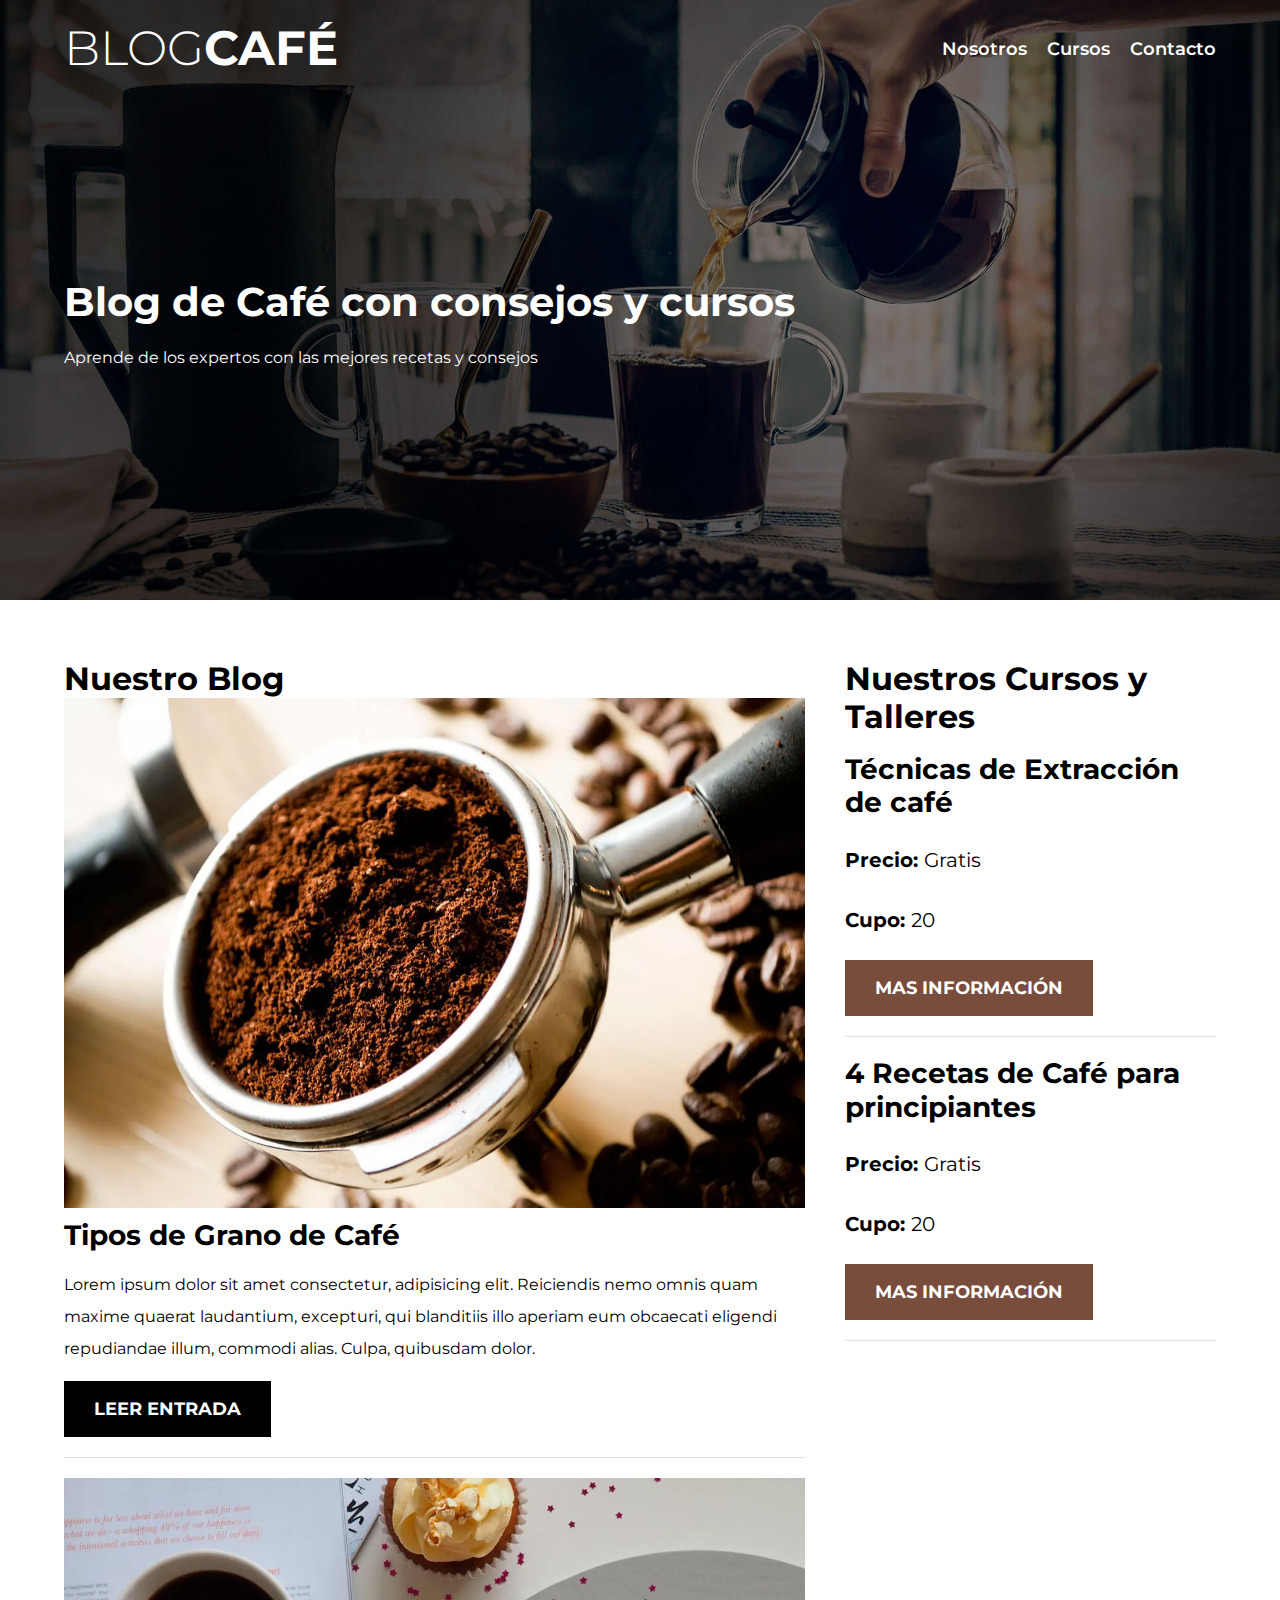
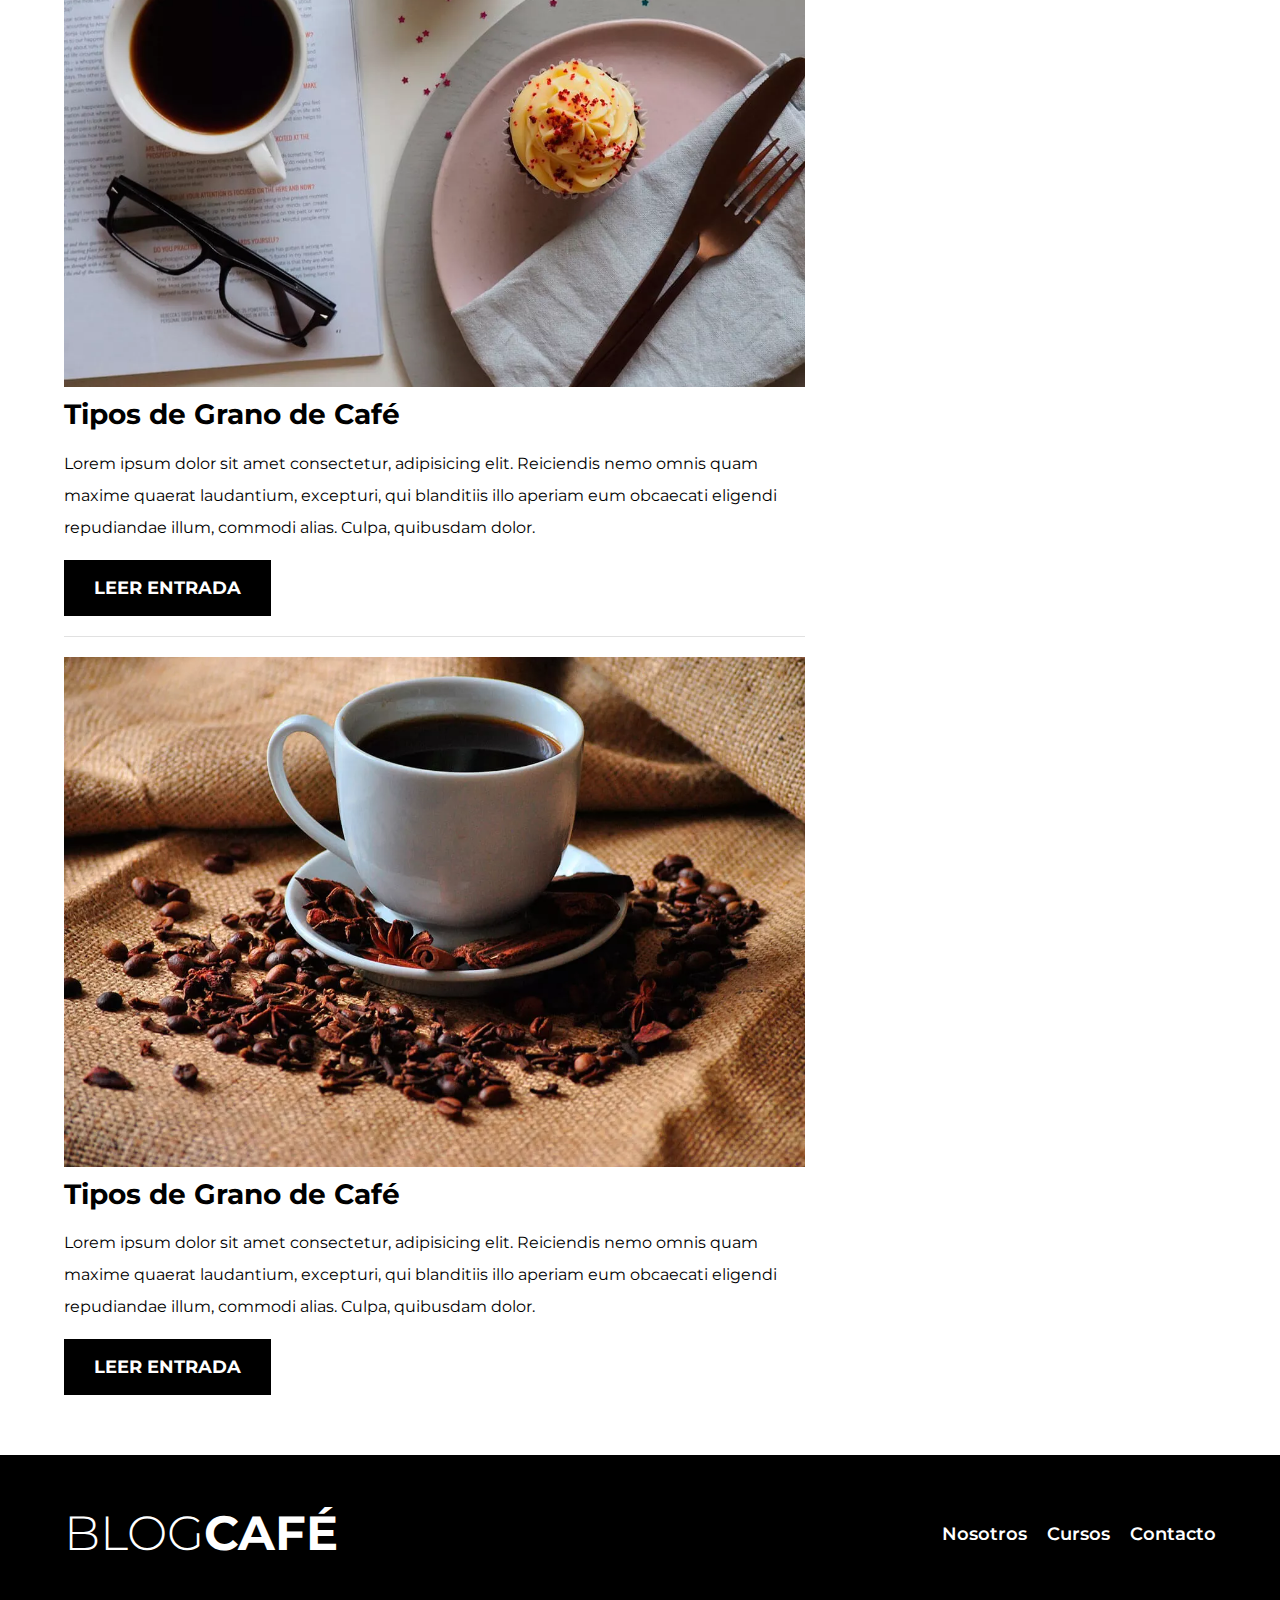
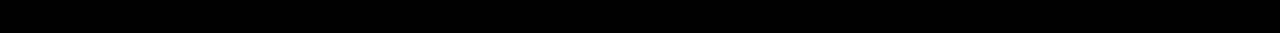
<file: index.html>
<!DOCTYPE html>
<html lang="en">

<head>
    <meta charset="UTF-8">
    <meta name="viewport" content="width=device-width, initial-scale=1.0">
    <meta name="description" content="Página web de blog de café">
    <title>Document</title>

    <!--Prefetch-->

    <link rel="prefetch" href="/nostros.html" as="document"> 


    <!--Preload-->

    <link rel="preload" href="css/normalize.css" as="style">
    <link rel="stylesheet" href="css/normalize.css">

    <link rel="preload" href="https://fonts.googleapis.com/css2?family=Montserrat:ital,wght@0,100..900;1,100..900&display=swap" 
    crossorigin="crossorigin" as="font">
    <link href="https://fonts.googleapis.com/css2?family=Montserrat:ital,wght@0,100..900;1,100..900&display=swap" rel="stylesheet">

    <link rel="preload" href="css/styles.css" as="style">
    <link rel="stylesheet" href="css/styles.css">


</head>

<body>
    <header class="header">
        <div class="contenedor">
            <div class="barra">
                <a href="/index.html" class="header__titulo">
                    <h1><span>blog</span>Café</h1>
                </a>
                <nav class="navegacion">
                    <a href="nostros.html" class="navegacion__link">Nosotros</a>
                    <a href="cursos.html" class="navegacion__link">Cursos</a>
                    <a href="contacto.html" class="navegacion__link">Contacto</a>
                </nav>
                
            </div>
            <div class="header__texto">
                <h2>Blog de Café con consejos y cursos</h2>
                <p>Aprende de los expertos con las mejores recetas y consejos</p>
            </div>  
        </div>
    </header>

    <div class="contenedor contenido-principal">
        <main class="blog">
            <h3>Nuestro Blog</h3>
            
            <article class="entrada">
                <div class="entrada__imagen">
                    <picture>
                        <source loading="lazy" srcset="img/blog1.webp" type="image/webp">
                        <img loading="lazy" src="img/blog1.jpg" alt="imagen blog">
                    </picture>                 
                </div>
                <div class="entrada__contenido">
                    <h4 class="no-margin">Tipos de Grano de Café</h4>
                    <p>Lorem ipsum dolor sit amet consectetur, adipisicing elit. Reiciendis nemo omnis quam maxime quaerat laudantium, excepturi, qui blanditiis illo aperiam eum obcaecati eligendi repudiandae illum, commodi alias. Culpa, quibusdam dolor.</p>
                    <a href="entrada.html" class="boton boton--primario">Leer Entrada</a>                    
                </div>
            </article>

            <article class="entrada">
                <div class="entrada__imagen">
                    <picture>
                        <source loading="lazy" srcset="img/blog2.webp" type="image/webp">
                        <img loading="lazy" src="img/blog2.jpg" alt="imagen blog">
                    </picture>
                </div>
                <div class="entrada__contenido">
                    <h4 class="no-margin">Tipos de Grano de Café</h4>
                    <p>Lorem ipsum dolor sit amet consectetur, adipisicing elit. Reiciendis nemo omnis quam maxime quaerat laudantium, excepturi, qui blanditiis illo aperiam eum obcaecati eligendi repudiandae illum, commodi alias. Culpa, quibusdam dolor.</p>
                    <a href="entrada.html" class="boton boton--primario">Leer Entrada</a>                    
                </div>
            </article>

            <article class="entrada">
                <div class="entrada__imagen">
                    <picture>
                        <source loading="lazy" srcset="img/blog3.webp" type="image/webp">
                        <img loading="lazy" src="img/blog3.jpg" alt="imagen blog">
                    </picture>
                </div>
                <div class="entrada__contenido">
                    <h4 class="no-margin">Tipos de Grano de Café</h4>
                    <p>Lorem ipsum dolor sit amet consectetur, adipisicing elit. Reiciendis nemo omnis quam maxime quaerat laudantium, excepturi, qui blanditiis illo aperiam eum obcaecati eligendi repudiandae illum, commodi alias. Culpa, quibusdam dolor.</p>
                    <a href="entrada.html" class="boton boton--primario">Leer Entrada</a>                    
                </div>
            </article>

        </main>
        <aside class="sidebar">
            <h3>Nuestros Cursos y Talleres</h3>

            <ul class="cursos no-padding">
                <li class="widget-curso">
                    <h4 class="no-margin">Técnicas de Extracción de café</h4>
                    <p class="widget-curso__label">Precio: <span class="widget-curso__info">Gratis</span></p>                        
                    <p class="widget-curso__label">Cupo: <span class="widget-curso__info">20</span></p>    
                    <a href="entrada.html" class="boton boton--secundario">Mas Información</a> 
                </li>
                <li class="widget-curso">
                    <h4 class="no-margin">4 Recetas de Café para principiantes</h4>
                    <p class="widget-curso__label">Precio: <span class="widget-curso__info">Gratis</span></p>    
                    
                    <p class="widget-curso__label">Cupo: <span class="widget-curso__info">20</span> </p>    
                    
                    <a href="entrada.html" class="boton boton--secundario">Mas Información</a> 
                </li>
                <li></li>
            </ul>
        </aside>
    </div>

    <footer class="footer">
        <div class="contenedor">
            <div class="barra">
                <a href="/index.html" class="header__titulo">
                    <h1><span>blog</span>Café</h1>
                </a>
                <nav class="navegacion">
                    <a href="nostros.html" class="navegacion__link">Nosotros</a>
                    <a href="cursos.html" class="navegacion__link">Cursos</a>
                    <a href="contacto.html" class="navegacion__link">Contacto</a>
                </nav>
            </div>
        </div>
    </footer>

</body>

</html>
</file>
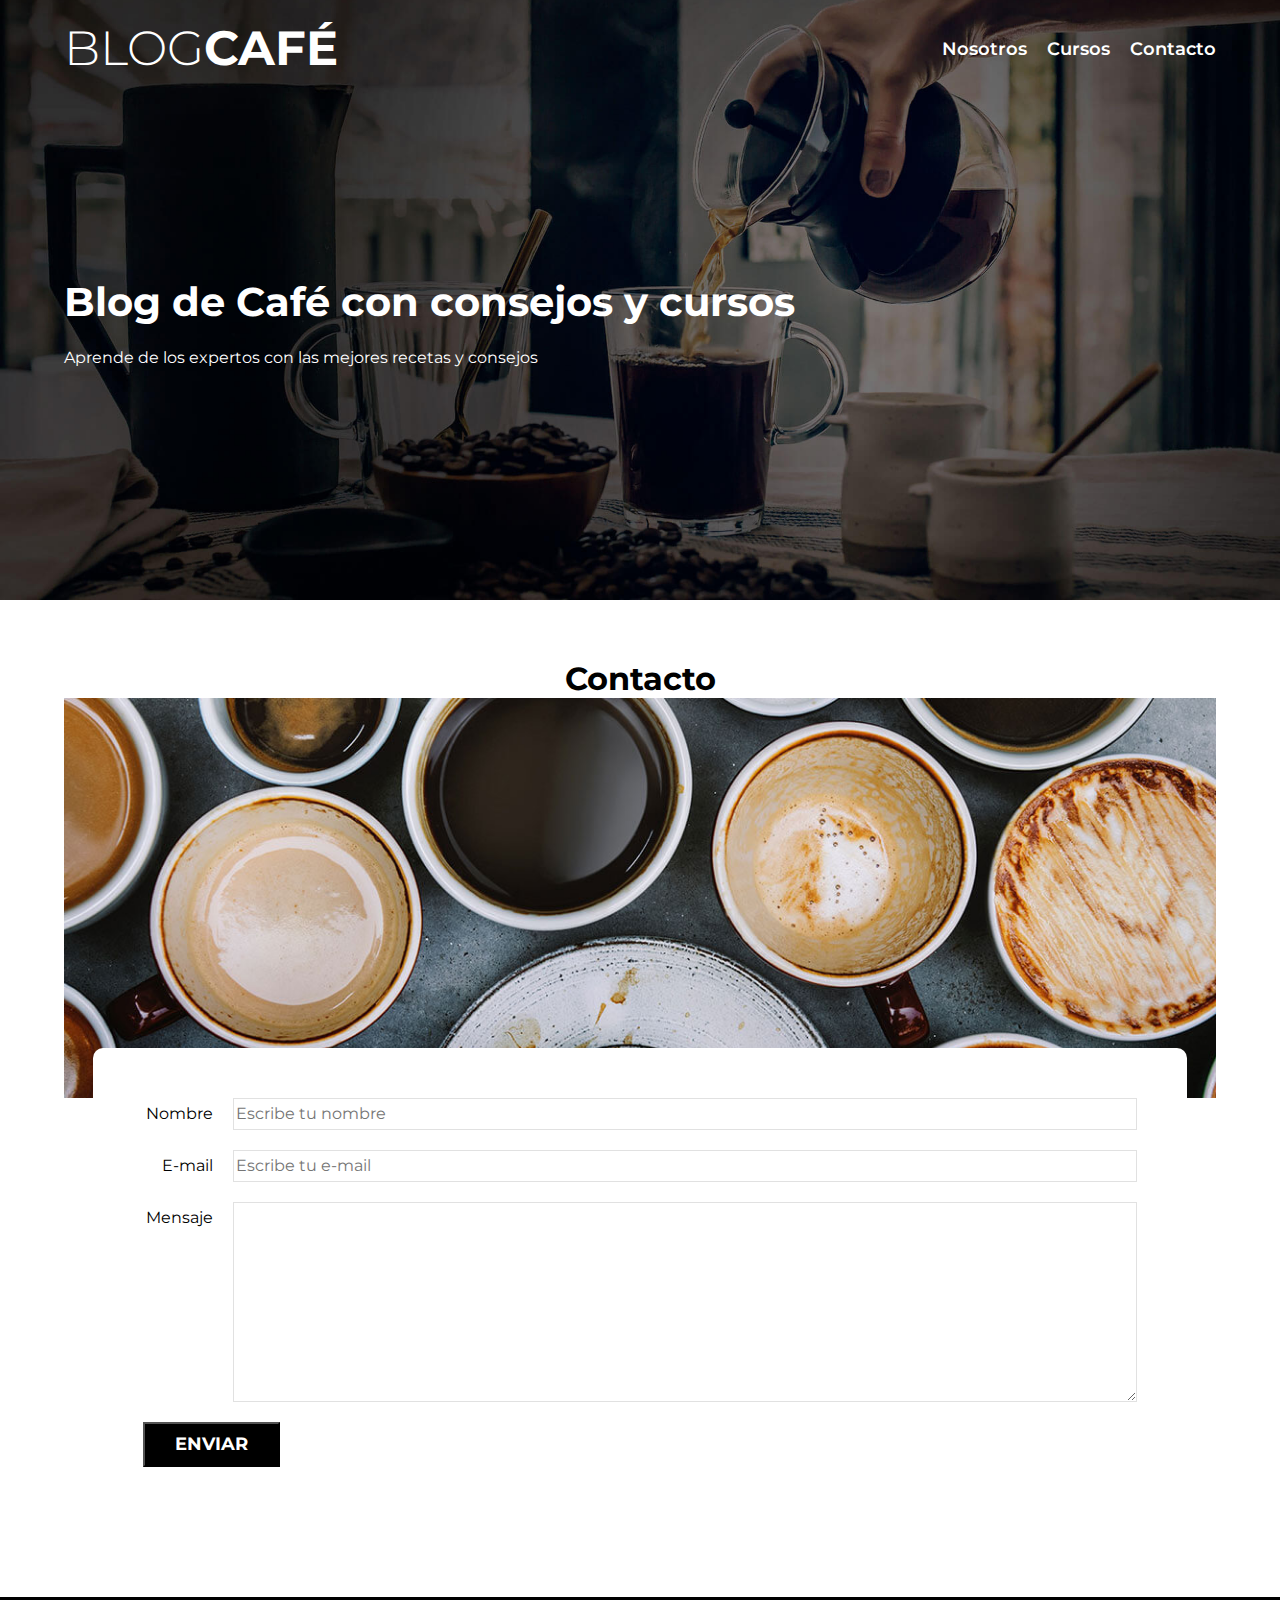
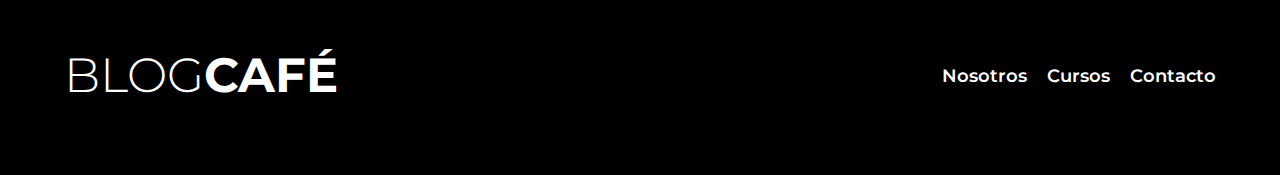
<file: contacto.html>
<!DOCTYPE html>
<html lang="en">

<head>
    <meta charset="UTF-8">
    <meta name="viewport" content="width=device-width, initial-scale=1.0">
    <title>Document</title>
    <link rel="stylesheet" href="css/normalize.css">
    <link href="https://fonts.googleapis.com/css2?family=Montserrat:ital,wght@0,100..900;1,100..900&display=swap"
        rel="stylesheet">
    <link rel="stylesheet" href="css/styles.css">
</head>

<body>
    <header class="header">
        <div class="contenedor">
            <div class="barra">
                <a href="/index.html" class="header__titulo">
                    <h1><span>blog</span>Café</h1>
                </a>
                <nav class="navegacion">
                    <a href="nostros.html" class="navegacion__link">Nosotros</a>
                    <a href="cursos.html" class="navegacion__link">Cursos</a>
                    <a href="contacto.html" class="navegacion__link">Contacto</a>
                </nav>
                
            </div>
            <div class="header__texto">
                <h2>Blog de Café con consejos y cursos</h2>
                <p>Aprende de los expertos con las mejores recetas y consejos</p>
            </div>  
        </div>
    </header>

    <main class="contenedor">
        <h3 class="centrar-texto">Contacto</h3>
        
        <div class="contacto-bg">

        </div>

        <form class="formulario" action="">
            <div class="campo">
                <label class="campo__label" for="nombre">Nombre</label>
                <input class="campo__field" id="nombre" placeholder="Escribe tu nombre" type="text">
            </div>
            <div class="campo">
                <label class="campo__label" for="mail">E-mail</label>
                <input class="campo__field" id="mail" placeholder="Escribe tu e-mail" type="mail">
            </div>    
            <div class="campo">
                <label class="campo__label" for="mensaje">Mensaje</label>
                <textarea class="campo__field campo__field--textarea" name="mensaje" id="mensaje"></textarea>
            </div>
            <div class="campo">
                <input class="boton boton--primario"type="submit"  value="Enviar">
            </div>
        </form>

    </main>

    <footer class="footer">
        <div class="contenedor">
            <div class="barra">
                <a href="/index.html" class="header__titulo">
                    <h1><span>blog</span>Café</h1>
                </a>
                <nav class="navegacion">
                    <a href="nostros.html" class="navegacion__link">Nosotros</a>
                    <a href="cursos.html" class="navegacion__link">Cursos</a>
                    <a href="contacto.html" class="navegacion__link">Contacto</a>
                </nav>
            </div>
        </div>
    </footer>

</body>

</html>
</file>
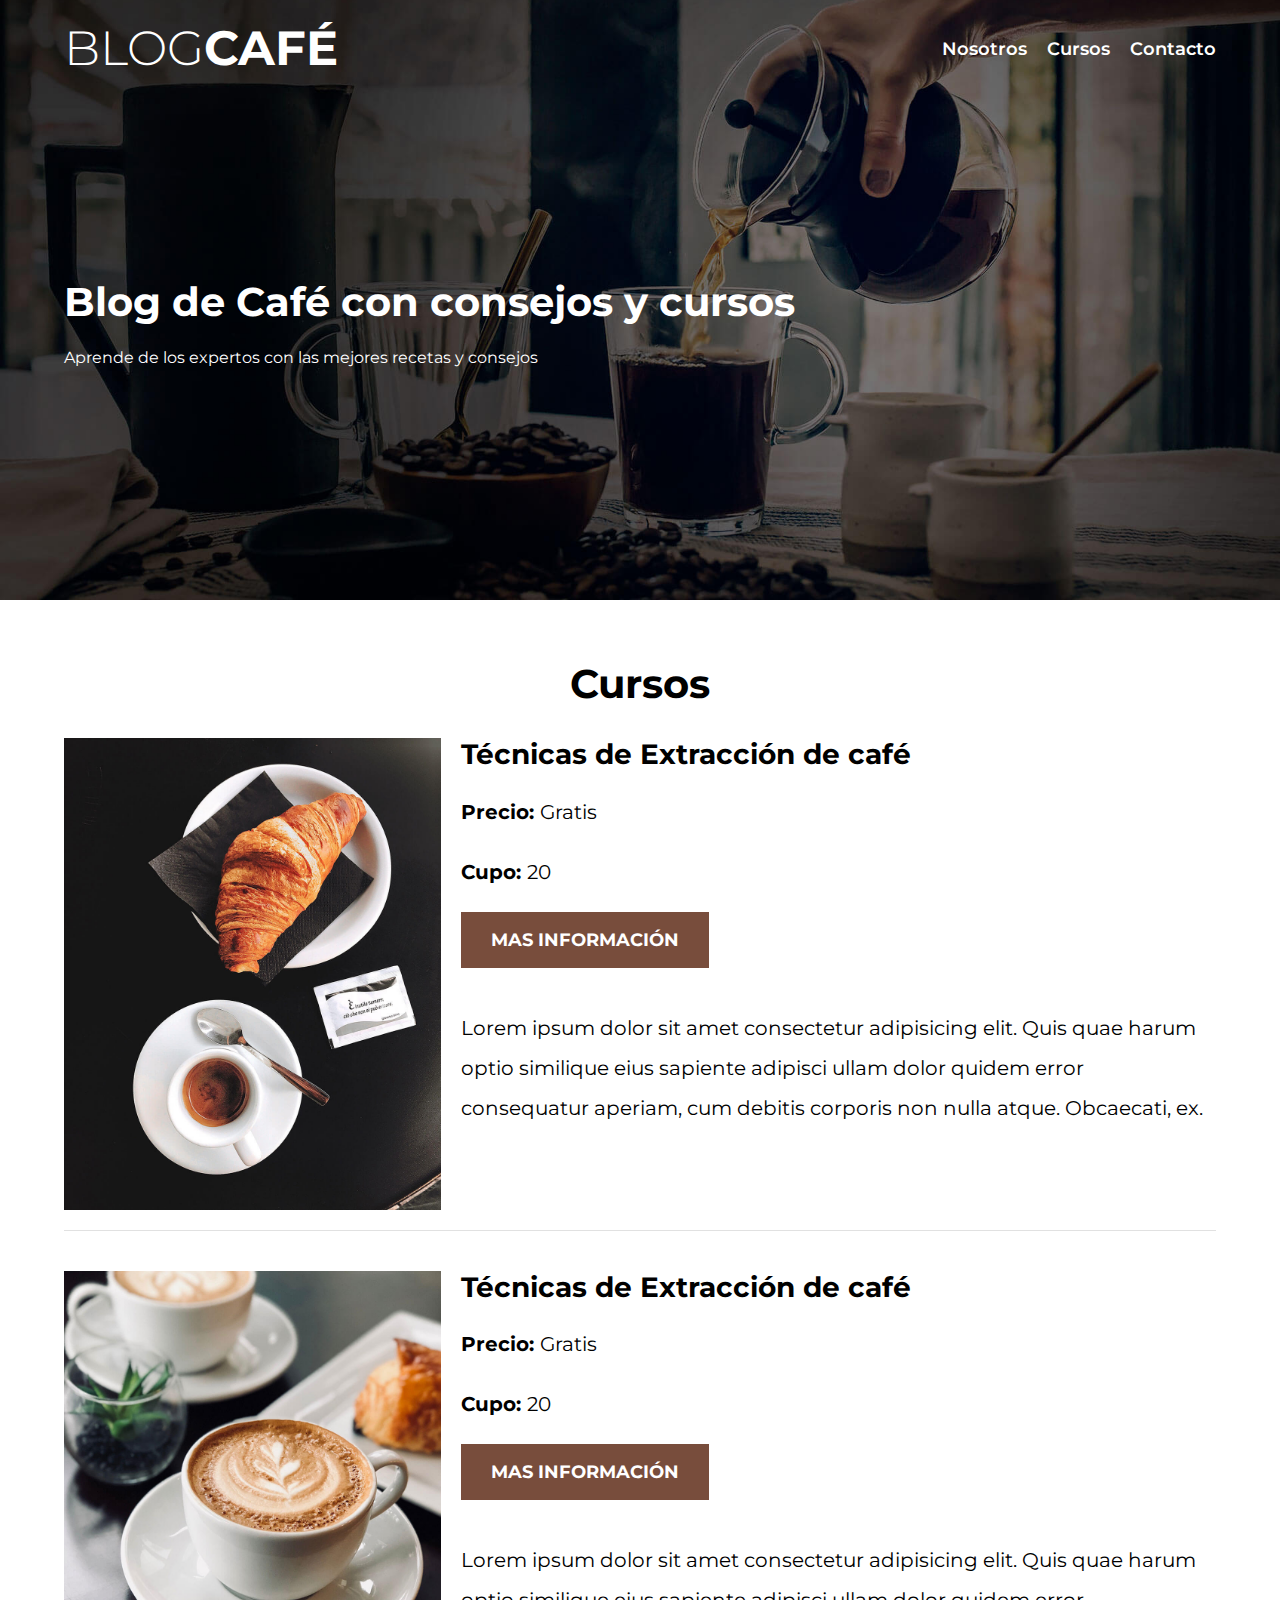
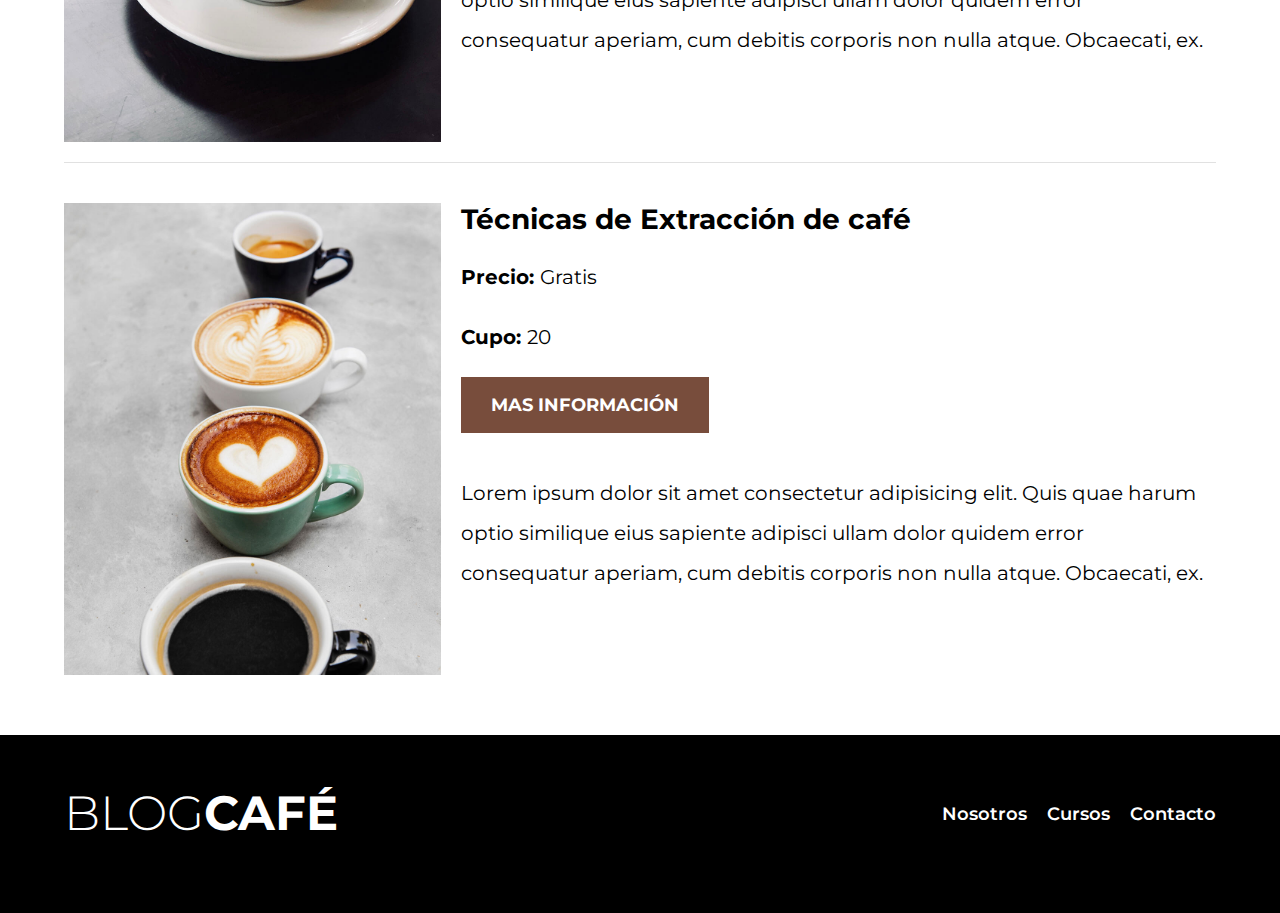
<file: cursos.html>
<!DOCTYPE html>
<html lang="en">

<head>
    <meta charset="UTF-8">
    <meta name="viewport" content="width=device-width, initial-scale=1.0">
    <title>Document</title>
    <link rel="stylesheet" href="css/normalize.css">
    <link href="https://fonts.googleapis.com/css2?family=Montserrat:ital,wght@0,100..900;1,100..900&display=swap"
        rel="stylesheet">
    <link rel="stylesheet" href="css/styles.css">
</head>

<body>
    <header class="header">
        <div class="contenedor">
            <div class="barra">
                <a href="/index.html" class="header__titulo">
                    <h1><span>blog</span>Café</h1>
                </a>
                <nav class="navegacion">
                    <a href="nostros.html" class="navegacion__link">Nosotros</a>
                    <a href="cursos.html" class="navegacion__link">Cursos</a>
                    <a href="contacto.html" class="navegacion__link">Contacto</a>
                </nav>
                
            </div>
            <div class="header__texto">
                <h2>Blog de Café con consejos y cursos</h2>
                <p>Aprende de los expertos con las mejores recetas y consejos</p>
            </div>  
        </div>
    </header>

    <div class="contenedor">
        <h2 class="centrar-texto">Cursos </h2>
        <div class="curso">     
            <img class = "widget-curso__img"src="img/curso1.jpg" alt="curso imagen">
            <div class="widget-curso__texto">
                <h4 class="no-margin">Técnicas de Extracción de café</h4>
                <p class="widget-curso__label">Precio: <span class="widget-curso__info">Gratis</span></p>                        
                <p class="widget-curso__label">Cupo: <span class="widget-curso__info">20</span></p>                <a href="entrada.html" class="boton boton--secundario">Mas Información</a> 
                <p class="widget-curso__info">Lorem ipsum dolor sit amet consectetur adipisicing elit. Quis quae harum optio similique eius sapiente adipisci ullam dolor quidem error consequatur aperiam, cum debitis corporis non nulla atque. Obcaecati, ex.</p>
            </div>
        </div>
        <div class="curso">     
            <img class = "widget-curso__img"src="img/curso2.jpg" alt="curso imagen">
            <div class="widget-curso__texto">
                <h4 class="no-margin">Técnicas de Extracción de café</h4>
                <p class="widget-curso__label">Precio: <span class="widget-curso__info">Gratis</span></p>                        
                <p class="widget-curso__label">Cupo: <span class="widget-curso__info">20</span></p>                <a href="entrada.html" class="boton boton--secundario">Mas Información</a> 
                <p class="widget-curso__info">Lorem ipsum dolor sit amet consectetur adipisicing elit. Quis quae harum optio similique eius sapiente adipisci ullam dolor quidem error consequatur aperiam, cum debitis corporis non nulla atque. Obcaecati, ex.</p>
            </div>
        </div>
        <div class="curso">     
            <img class = "widget-curso__img"src="img/curso3.jpg" alt="curso imagen">
            <div class="widget-curso__texto">
                <h4 class="no-margin">Técnicas de Extracción de café</h4>
                <p class="widget-curso__label">Precio: <span class="widget-curso__info">Gratis</span></p>                        
                <p class="widget-curso__label">Cupo: <span class="widget-curso__info">20</span></p>                <a href="entrada.html" class="boton boton--secundario">Mas Información</a> 
                <p class="widget-curso__info">Lorem ipsum dolor sit amet consectetur adipisicing elit. Quis quae harum optio similique eius sapiente adipisci ullam dolor quidem error consequatur aperiam, cum debitis corporis non nulla atque. Obcaecati, ex.</p>
            </div>
        </div>
    </div>
    <footer class="footer">
        <div class="contenedor">
            <div class="barra">
                <a href="/index.html" class="header__titulo">
                    <h1><span>blog</span>Café</h1>
                </a>
                <nav class="navegacion">
                    <a href="nostros.html" class="navegacion__link">Nosotros</a>
                    <a href="cursos.html" class="navegacion__link">Cursos</a>
                    <a href="contacto.html" class="navegacion__link">Contacto</a>
                </nav>
            </div>
        </div>
    </footer>

</body>

</html>
</file>
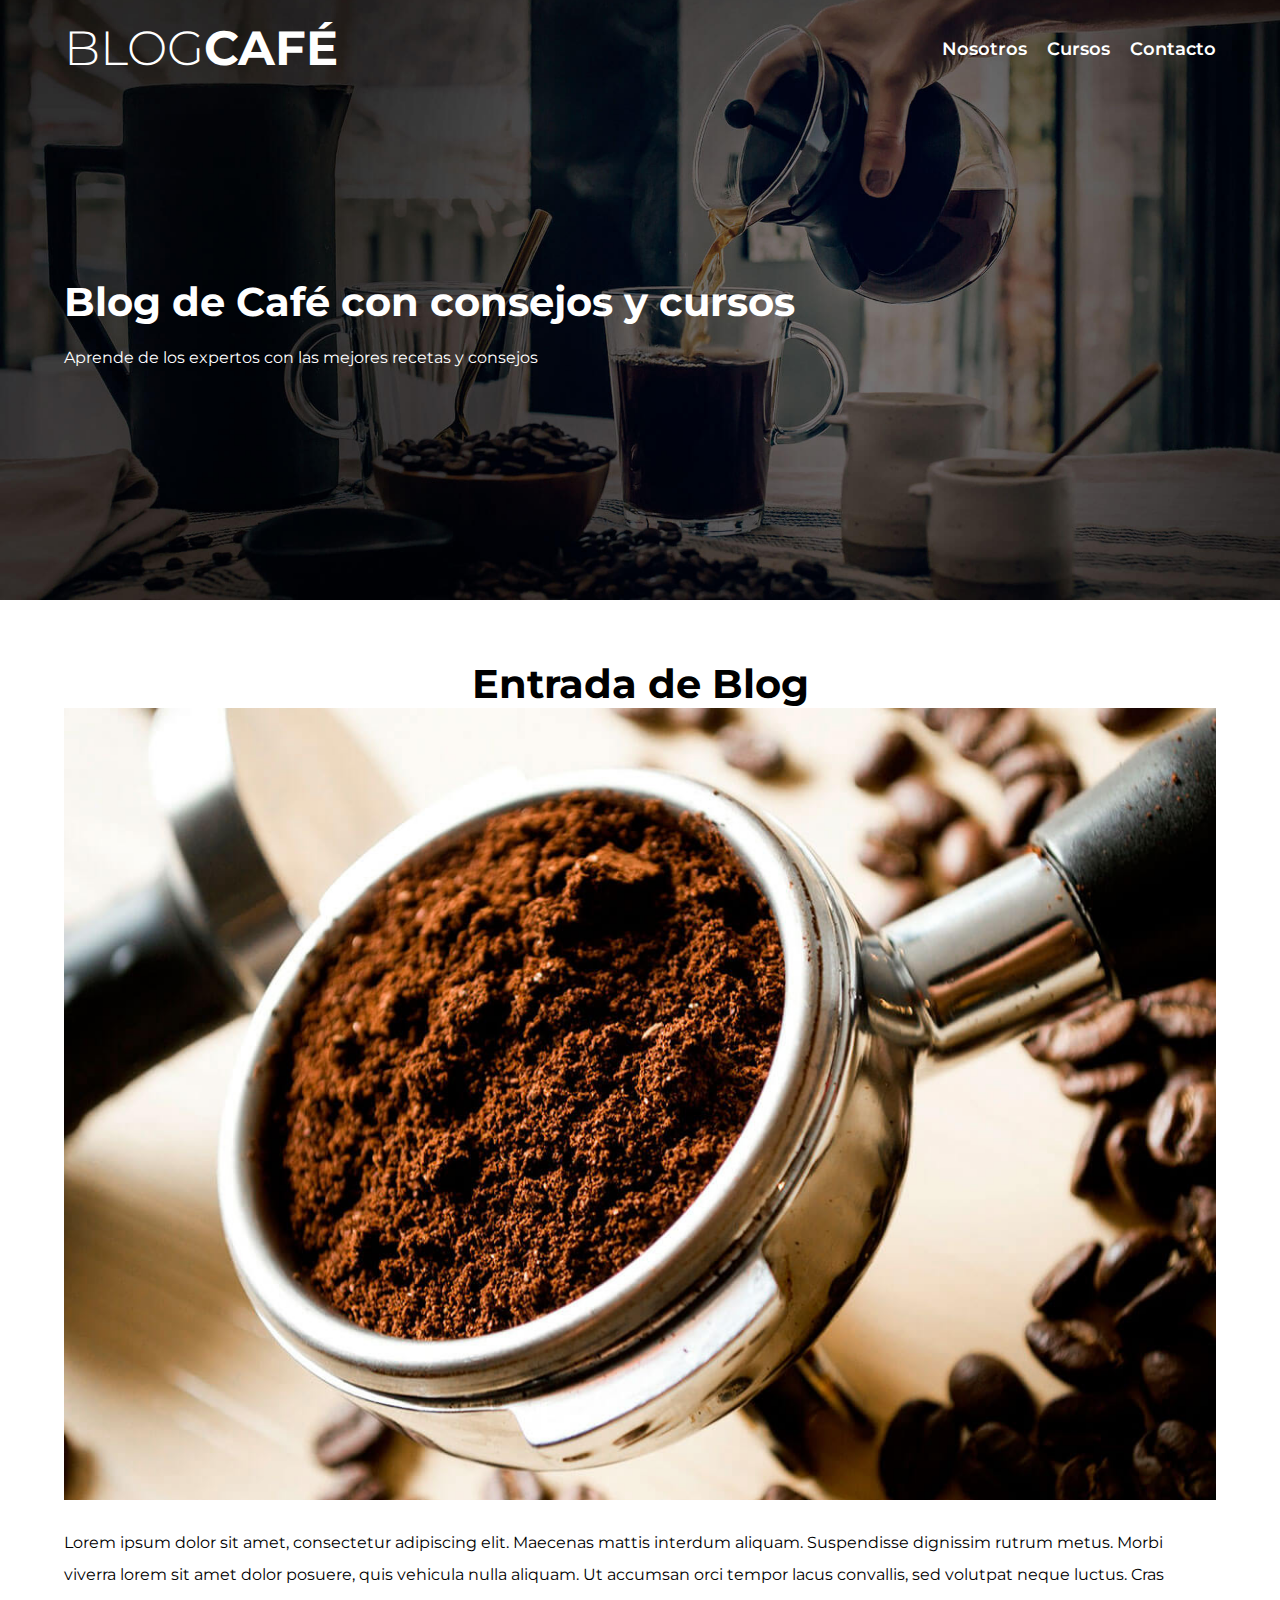
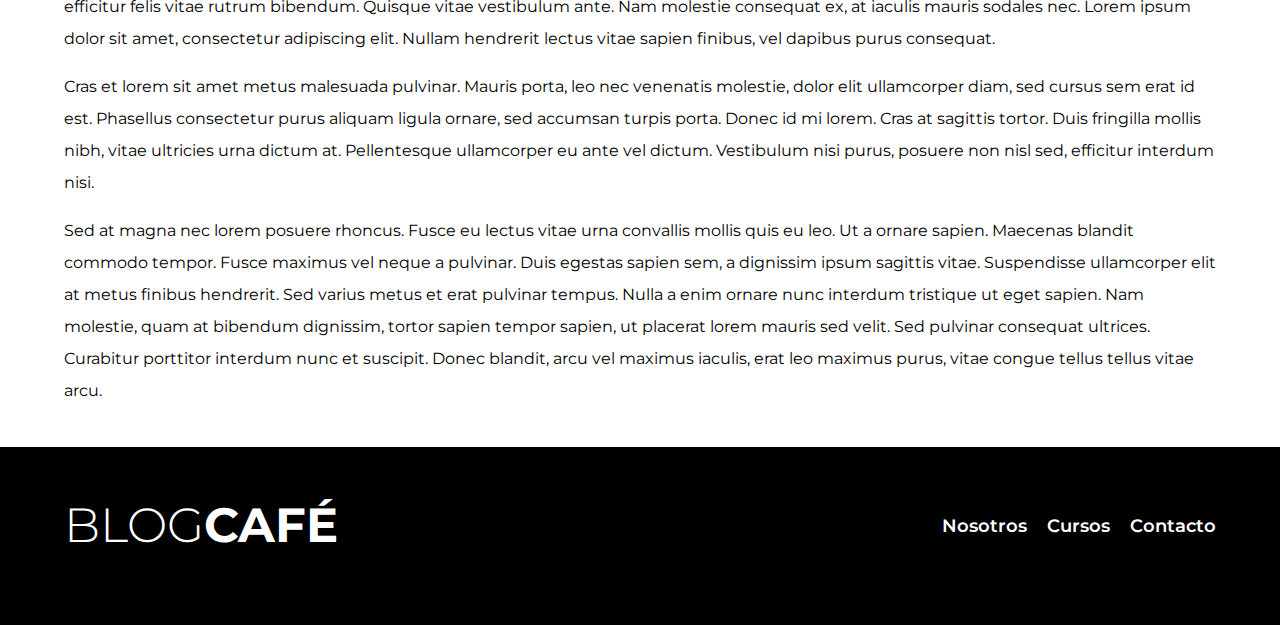
<file: entrada.html>
<!DOCTYPE html>
<html lang="en">

<head>
    <meta charset="UTF-8">
    <meta name="viewport" content="width=device-width, initial-scale=1.0">
    <title>Document</title>
    <link rel="stylesheet" href="css/normalize.css">
    <link href="https://fonts.googleapis.com/css2?family=Montserrat:ital,wght@0,100..900;1,100..900&display=swap"
        rel="stylesheet">
    <link rel="stylesheet" href="css/styles.css">
</head>

<body>
    <header class="header">
        <div class="contenedor">
            <div class="barra">
                <a href="/index.html" class="header__titulo">
                    <h1><span>blog</span>Café</h1>
                </a>
                <nav class="navegacion">
                    <a href="nostros.html" class="navegacion__link">Nosotros</a>
                    <a href="cursos.html" class="navegacion__link">Cursos</a>
                    <a href="contacto.html" class="navegacion__link">Contacto</a>
                </nav>
                
            </div>
            <div class="header__texto">
                <h2>Blog de Café con consejos y cursos</h2>
                <p>Aprende de los expertos con las mejores recetas y consejos</p>
            </div>  
        </div>
    </header>

    <div class="contenedor">
        <h2 class="centrar-texto">Entrada de Blog</h2>
        <img src="/img/blog1.jpg" alt="entrada de blog">
        <p>Lorem ipsum dolor sit amet, consectetur adipiscing elit. Maecenas mattis interdum aliquam. Suspendisse dignissim rutrum metus. Morbi viverra lorem sit amet dolor posuere, quis vehicula nulla aliquam. Ut accumsan orci tempor lacus convallis, sed volutpat neque luctus. Cras efficitur felis vitae rutrum bibendum. Quisque vitae vestibulum ante. Nam molestie consequat ex, at iaculis mauris sodales nec. Lorem ipsum dolor sit amet, consectetur adipiscing elit. Nullam hendrerit lectus vitae sapien finibus, vel dapibus purus consequat.</p>
        <p>Cras et lorem sit amet metus malesuada pulvinar. Mauris porta, leo nec venenatis molestie, dolor elit ullamcorper diam, sed cursus sem erat id est. Phasellus consectetur purus aliquam ligula ornare, sed accumsan turpis porta. Donec id mi lorem. Cras at sagittis tortor. Duis fringilla mollis nibh, vitae ultricies urna dictum at. Pellentesque ullamcorper eu ante vel dictum. Vestibulum nisi purus, posuere non nisl sed, efficitur interdum nisi.</p>
        <p>Sed at magna nec lorem posuere rhoncus. Fusce eu lectus vitae urna convallis mollis quis eu leo. Ut a ornare sapien. Maecenas blandit commodo tempor. Fusce maximus vel neque a pulvinar. Duis egestas sapien sem, a dignissim ipsum sagittis vitae. Suspendisse ullamcorper elit at metus finibus hendrerit. Sed varius metus et erat pulvinar tempus. Nulla a enim ornare nunc interdum tristique ut eget sapien. Nam molestie, quam at bibendum dignissim, tortor sapien tempor sapien, ut placerat lorem mauris sed velit. Sed pulvinar consequat ultrices. Curabitur porttitor interdum nunc et suscipit. Donec blandit, arcu vel maximus iaculis, erat leo maximus purus, vitae congue tellus tellus vitae arcu.</p>
    </div>
    <footer class="footer">
        <div class="contenedor">
            <div class="barra">
                <a href="/index.html" class="header__titulo">
                    <h1><span>blog</span>Café</h1>
                </a>
                <nav class="navegacion">
                    <a href="nostros.html" class="navegacion__link">Nosotros</a>
                    <a href="cursos.html" class="navegacion__link">Cursos</a>
                    <a href="contacto.html" class="navegacion__link">Contacto</a>
                </nav>
            </div>
        </div>
    </footer>

</body>

</html>
</file>
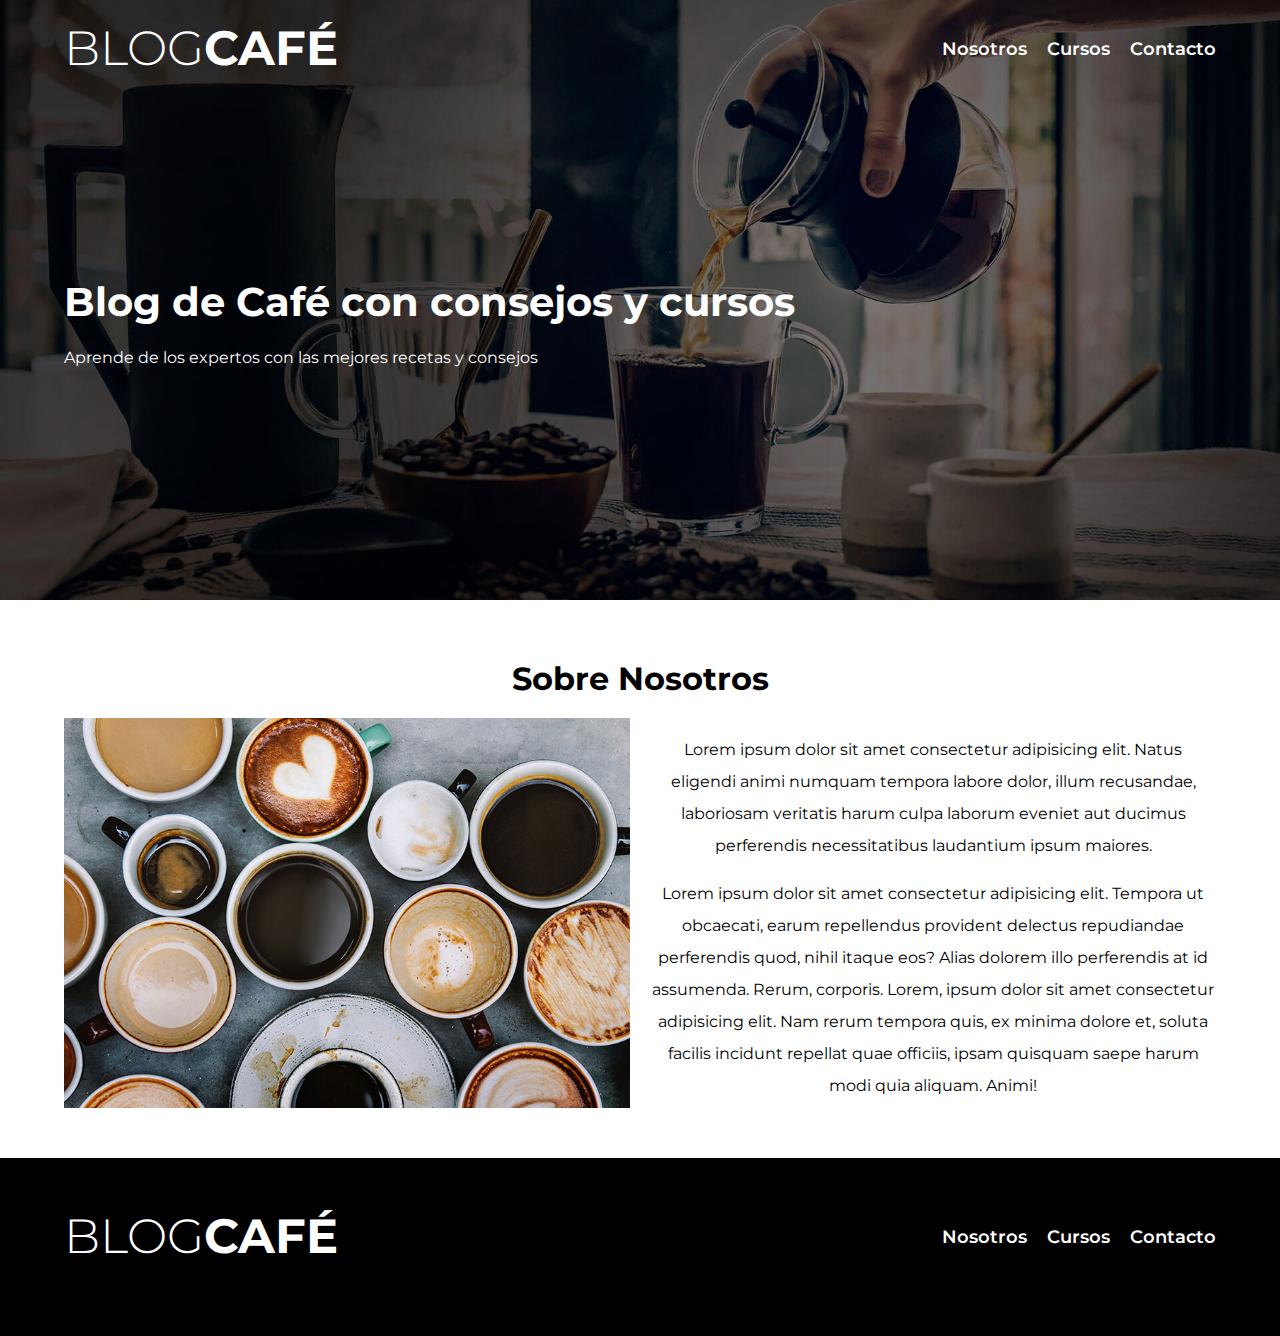
<file: nostros.html>
<!DOCTYPE html>
<html lang="en">

<head>
    <meta charset="UTF-8">
    <meta name="viewport" content="width=device-width, initial-scale=1.0">
    <title>Document</title>
    <link rel="stylesheet" href="css/normalize.css">
    <link href="https://fonts.googleapis.com/css2?family=Montserrat:ital,wght@0,100..900;1,100..900&display=swap"
        rel="stylesheet">
    <link rel="stylesheet" href="css/styles.css">
</head>

<body>
    <header class="header">
        <div class="contenedor">
            <div class="barra">
                <a href="/index.html" class="header__titulo">
                    <h1><span>blog</span>Café</h1>
                </a>
                <nav class="navegacion">
                    <a href="nostros.html" class="navegacion__link">Nosotros</a>
                    <a href="cursos.html" class="navegacion__link">Cursos</a>
                    <a href="contacto.html" class="navegacion__link">Contacto</a>
                </nav>
                
            </div>
            <div class="header__texto">
                <h2>Blog de Café con consejos y cursos</h2>
                <p>Aprende de los expertos con las mejores recetas y consejos</p>
            </div>  
        </div>
    </header>

    <div class="contenedor">
        <h3 class="centrar-texto">Sobre Nosotros</h3>
        <div class="contenido-nosotros">
            <img class="contenido-nosotros__img" src="/img/nosotros.jpg" alt="a">
            <div class="contenido-nosotros__texto">
                <p>Lorem ipsum dolor sit amet consectetur adipisicing elit. Natus eligendi animi numquam tempora labore dolor, illum recusandae, laboriosam veritatis harum culpa laborum eveniet aut ducimus perferendis necessitatibus laudantium ipsum maiores.</p>
                <p>Lorem ipsum dolor sit amet consectetur adipisicing elit. Tempora ut obcaecati, earum repellendus provident delectus repudiandae perferendis quod, nihil itaque eos? Alias dolorem illo perferendis at id assumenda. Rerum, corporis.
                    Lorem, ipsum dolor sit amet consectetur adipisicing elit. Nam rerum tempora quis, ex minima dolore et, soluta facilis incidunt repellat quae officiis, ipsam quisquam saepe harum modi quia aliquam. Animi!
                </p>
            </div>
        </div>
    </div>

    <footer class="footer">
        <div class="contenedor">
            <div class="barra">
                <a href="/index.html" class="header__titulo">
                    <h1><span>blog</span>Café</h1>
                </a>
                <nav class="navegacion">
                    <a href="nostros.html" class="navegacion__link">Nosotros</a>
                    <a href="cursos.html" class="navegacion__link">Cursos</a>
                    <a href="contacto.html" class="navegacion__link">Contacto</a>
                </nav>
            </div>
        </div>
    </footer>

</body>

</html>
</file>
<file: css/styles.css>
:root{
    --fuente:'Montserrat', sans-serif;
    
    --primario:#784D3C;
    --blanco: #fff;
    --negro: #000;
    --gris: #e1e1e1;
}
html{
    box-sizing: border-box;
    font-size: 62.5%;
}

*,*::before, *::after{
    box-sizing: inherit;
}


body{
    font-family: var(--fuente);
    font-size: 1.6rem;
    line-height: 2;
}

/* Globales de utilidades*/

.contenedor{
    /*max-width: 120rem;
    width: 90%;*/
    width: min(90%, 120rem);
    margin: 0 auto;
}
a{
    text-decoration: none;
}

h1,h2,h3,h4{
    font-family: var(--fuente);
    margin: 0;
    line-height: 1.2;
}

h1{
    font-size: 4.8rem;
}
h2{
    font-size: 4rem;
}
h3{
    font-size: 3.2rem;
}
h4{
    font-size: 2.8rem;
}

img{
    max-width: 100%;
}

.no-margin{
    margin: 0;
}

.no-padding{
    padding: 0;
}

.centrar-texto{
    text-align: center;
}

/** header **/

.header{
    background-image: url(/img/banner.jpg);
    height:60rem;
    background-size: cover;
    background-repeat: no-repeat;
    background-position: center center;
    color: var(--blanco);
    margin: 0;
    margin-bottom: 6rem;
}

.header__titulo{
    font-family: var(--fuente);
    color: var(--blanco);
    text-transform: uppercase;
    font-weight: bold;
    
}

.header__titulo span{
    
    font-weight: 300;
}
.header__texto{
    justify-content: center;
}

.barra{
    padding-top: 2rem;
    margin-bottom: 4rem;
}

@media(min-width: 768px){
    .barra{
        display: flex;
        justify-content: space-between;
        align-items: center;
    }
    .header__texto{
        margin-top: 20rem;
    }
}
.navegacion__link{
    display: block;
    text-align: center;
    font-size: 1.8rem;
    color: var(--blanco);
    font-weight: 600;
}
@media(min-width: 768px){
    .navegacion{
        display: flex;
        gap: 2rem;
    }
}

/** Entradas  **/

@media (min-width:768px) {
    .contenido-principal{
        display: grid;
        grid-template-columns: 2fr 1fr;
        column-gap: 4rem;
    }
}

.entrada{
    border-bottom: 1px solid var(--gris);
    margin-bottom: 2rem;
}

.entrada:last-of-type{
    border:none;
    margin-bottom: 0;
}

.boton{
    display: block;
    background-color: var(--negro);
    font-family: var(--fuente);
    color: var(--blanco);
    text-transform: uppercase;
    text-align: center;
    padding: 1rem 3rem;
    font-size: 1.8rem;
    font-weight: 700;
    margin-bottom: 2rem;
}

.boton:hover{
    cursor: pointer;
}

@media (min-width:768px) {
    .boton{
        display: inline-block;
    }
}

.boton--secundario{
    background-color: var(--primario);
}

/** Barra Lateral **/
.cursos{
    list-style: none;
}

.widget-curso{
    border-bottom: 1px solid var(--gris);
    margin-bottom: 2rem;
}
.widget-curso:last-of-type{
    border: none;
    margin-bottom: 0;
}
.widget-curso__label{
    font-weight: 700;
}
.widget-curso__info{
    font-weight: 400;
}

.widget-curso__info, .widget-curso__label{
    font-size: 2rem;
}


/** Footer **/

.footer{
    background-color: var(--negro);
    padding: 3rem 0;
    margin-top: 4rem;
    
}

/** Nosotros **/

.contenido-nosotros{
    margin: 2rem 0rem;
    text-align: center;
    
}

@media (min-width:768px){
    .contenido-nosotros{
        display: grid;
        grid-template-columns: repeat(2, 1fr);
        column-gap: 2rem;
    }
}

/**Cursos **/
.curso{

}
.curso{
    border-bottom: 1px solid var(--gris);
    margin-bottom: 2rem;
    margin-top: 1rem;
    padding: 2rem 0;
}
.curso:last-of-type{
    border: none;
    margin-bottom: 0;
}

@media (min-width: 768px){
    .curso{
        display:grid;
        grid-template-columns: 1fr 2fr;
        column-gap: 2rem;
    }
    .widget-curso__img{
        grid-column: 1/2;
    }
    .widget-curso__texto{
        grid-column: 2/3;
    }
}

.contacto-bg{
    background-image: url(/img/contacto.jpg);
    height: 40rem;
    background-size: cover;
    background-repeat: no-repeat;
}

.formulario{
    background-color: var(--blanco);
    margin: -5rem auto 0 auto;
    width: 95%;
    padding: 5rem; 
    border-radius: 1rem ;
}
.campo{
    display: flex;
    margin-bottom: 2rem;
    
}
.campo__label{
    flex: 0 0 9rem;
    text-align: right;
    padding-right: 2rem;
}
.campo__field{
    flex: 1;
    border: 1px solid var(--gris);
    
}

.campo__field--textarea{
    height: 20rem;
}
</file>
